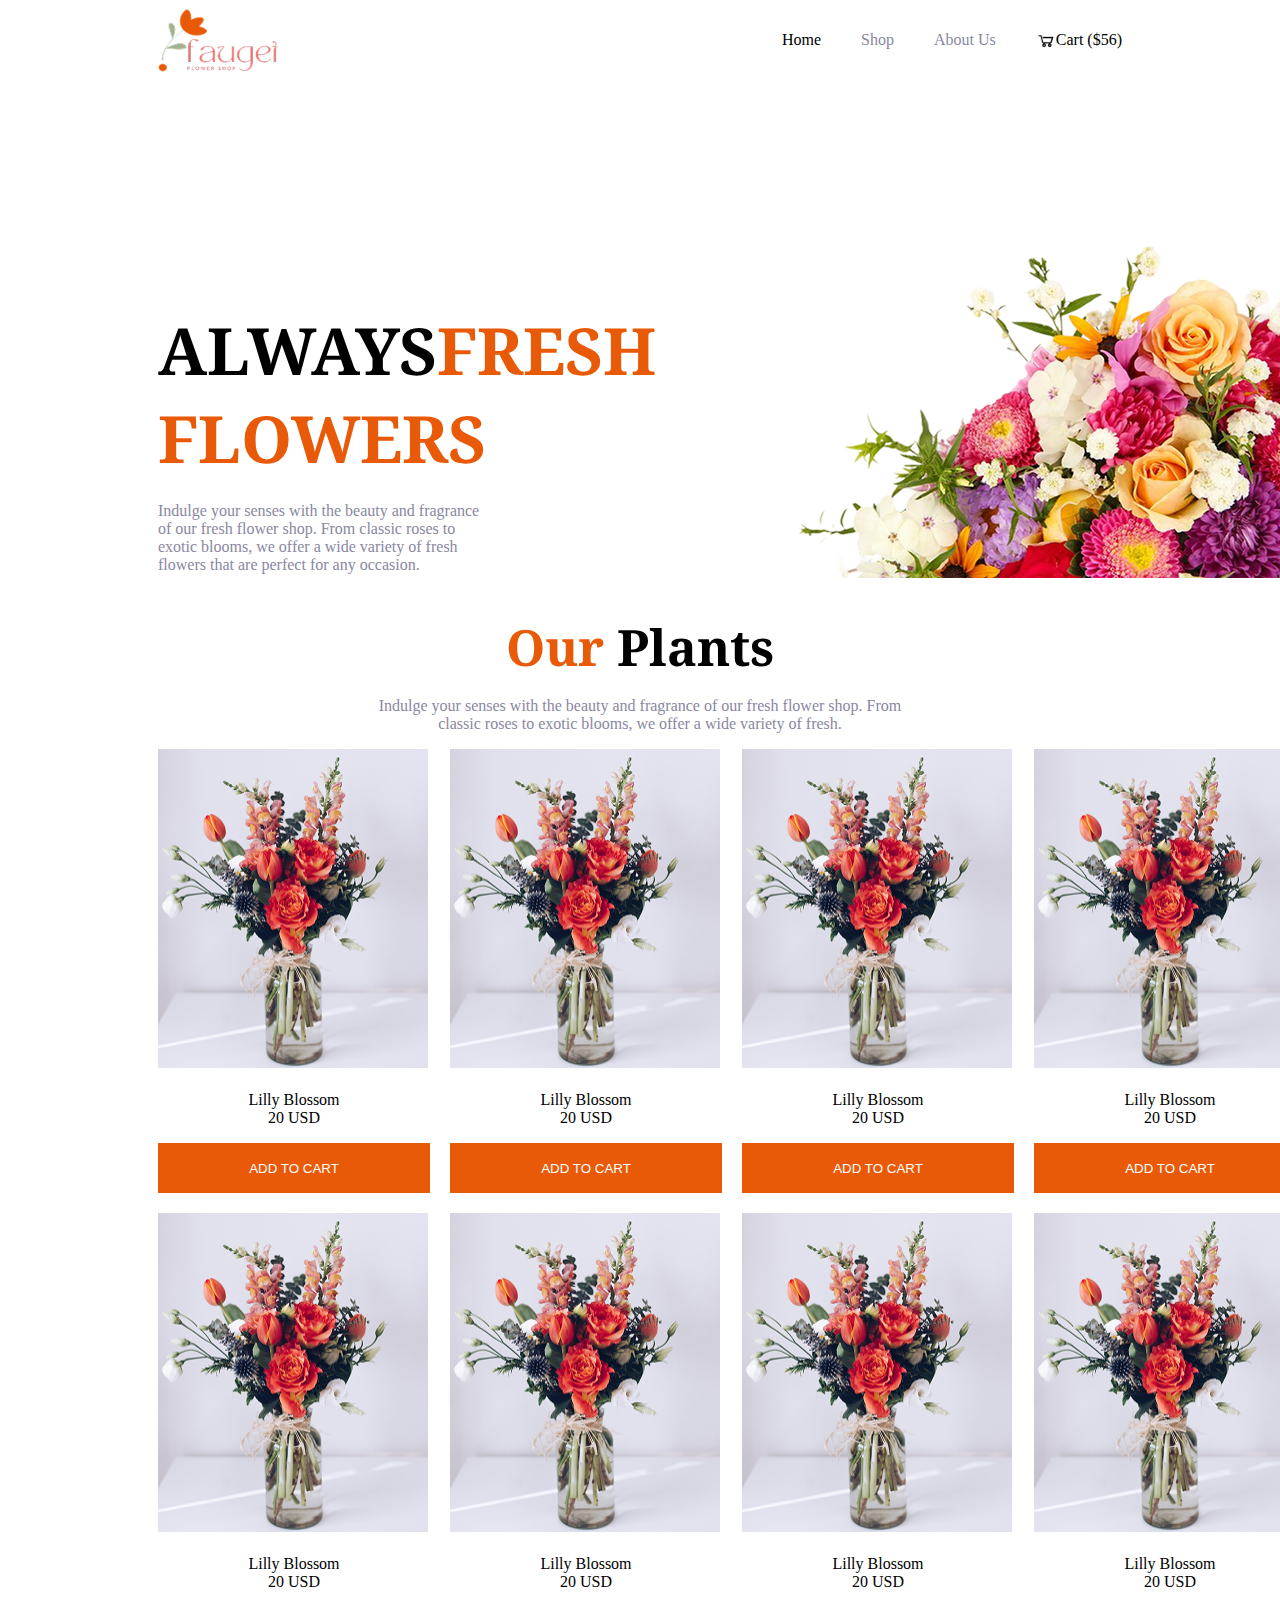
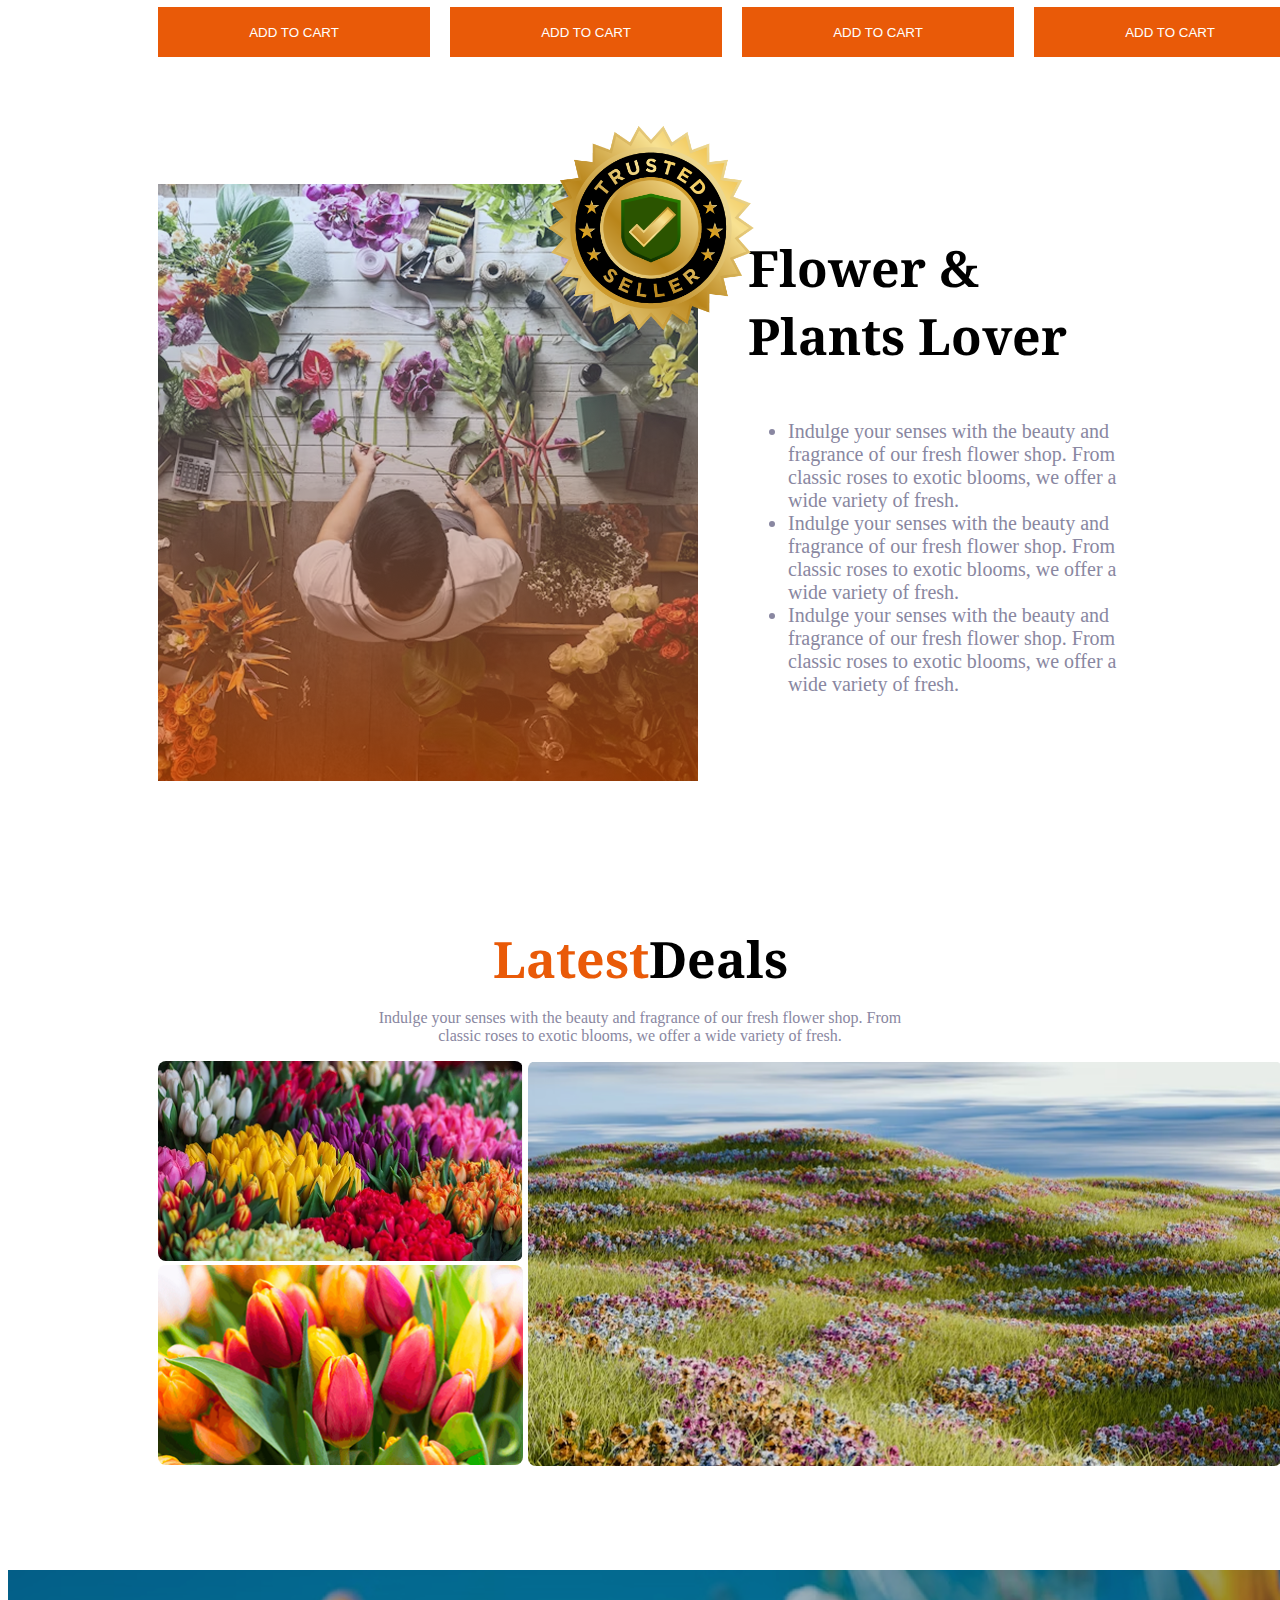
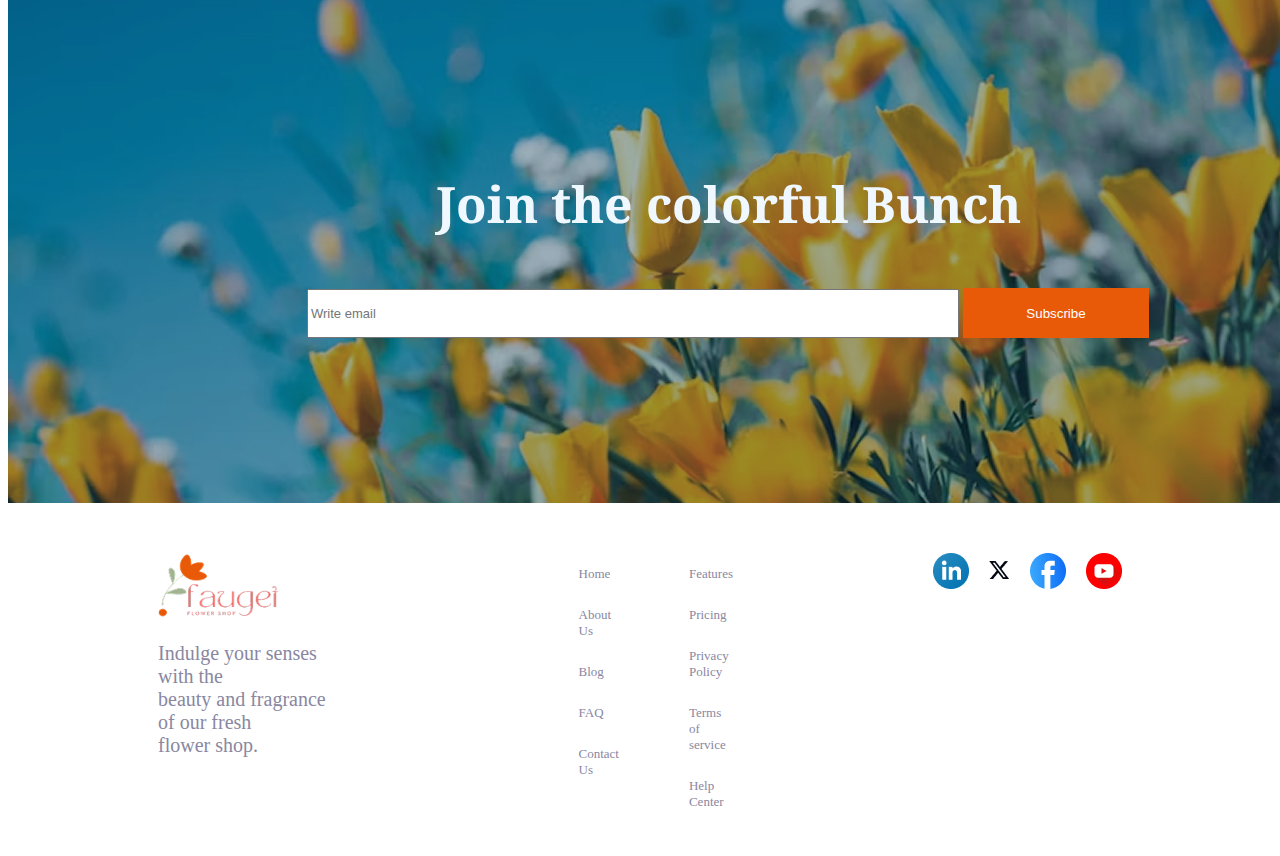
<file: index.html>
<!DOCTYPE html>
<html lang="en">
<head>
    <meta charset="UTF-8">
    <meta name="viewport" content="width=device-width, initial-scale=1.0">
    <title>Flower Shop</title>
    <link rel="preconnect" href="https://fonts.googleapis.com">
    <link rel="preconnect" href="https://fonts.gstatic.com" crossorigin>
    <link href="https://fonts.googleapis.com/css2?family=Noto+Serif:ital,wght@0,100..900;1,100..900&display=swap" rel="stylesheet"> 
    <link rel="stylesheet" href="styles/flower.css">
</head>
<body>
    <nav>
        <div class="container">
             <img class="img-logo" src="assets/logo.png" alt=""> 
            <ul class="ul-nav">
                <li><a class="home mobile" href="">Home</a></li>
                <li><a class="light-grey mobile" href="">Shop</a></li>
                <li><a class="light-grey mobile" href="">About Us</a></li>
                <li><span class="shop"><img class="cart" src="assets/cart.png" alt=""><a class="cart1" href="">Cart ($56)</a></span></li> 
            </ul>
        </div>
        </nav>
    <header>
        <div class="banner"> 
            
            <div class="header1">
                <p class="fresh noto-serif-noto">ALWAYS<span class="orange">FRESH<br>FLOWERS</span></p>
                <p class="light-grey">Indulge your senses with the beauty and
                    fragrance <br>of our fresh flower shop. From classic roses to <br>exotic blooms, we offer a wide variety of fresh <br>flowers that are perfect for any occasion. </p>
            </div>
            <div>
                <img class="herof" src="assets/hero-flower.png" alt="">
            </div>
         </div>

    </header>
    <main>
        <div class="para1 noto-serif-noto ">
            <span class="orange">Our </span>Plants
        </div>
        <div class="para2">
            <p class="light-grey">Indulge your senses with the beauty and fragrance of our fresh flower shop. From <br>classic roses to exotic blooms, we offer a wide variety of fresh.</p>
        </div>
        <div class="card">
            <div>
                <img class="img-card" src="assets/sample-flower-image.png" alt="">
                <p class="card-text">Lilly Blossom <br> 20 USD</p>
                <button class="btn">ADD TO CART</button>
            </div>
            <div>
                <img class="img-card" src="assets/sample-flower-image.png" alt="">
                <p class="card-text">Lilly Blossom <br> 20 USD</p>
                <button class="btn">ADD TO CART</button>
            </div>
            <div>
                <img class="img-card" src="assets/sample-flower-image.png" alt="">
                <p class="card-text">Lilly Blossom <br> 20 USD</p>
                <button class="btn">ADD TO CART</button>
            </div>
            <div>
                <img class="img-card" src="assets/sample-flower-image.png" alt="">
                <p class="card-text">Lilly Blossom <br> 20 USD</p>
                <button class="btn">ADD TO CART</button>
            </div>
            <div>
                <img class="img-card" src="assets/sample-flower-image.png" alt="">
                <p class="card-text">Lilly Blossom <br> 20 USD</p>
                <button class="btn">ADD TO CART</button>
            </div>
            <div>
                <img class="img-card" src="assets/sample-flower-image.png" alt="">
                <p class="card-text">Lilly Blossom <br> 20 USD</p>
                <button class="btn">ADD TO CART</button>
            </div>
            <div>
                <img class="img-card" src="assets/sample-flower-image.png" alt="">
                <p class="card-text">Lilly Blossom <br> 20 USD</p>
                <button class="btn">ADD TO CART</button>
            </div>
            <div>
                <img class="img-card" src="assets/sample-flower-image.png" alt="">
                <p class="card-text" >Lilly Blossom <br> 20 USD</p>
                <button class="btn">ADD TO CART</button>
            </div>


        </div>
        <div class="container2"> 
            <div>
                <img class="flower-store" src="assets/flower-store.png" alt="">
                <img class="badge" src="assets/trusted-badge.png" alt="">
            </div>
            <div>
                <p class="noto-serif-noto fpl">Flower & Plants Lover</p>
                <p><ul class="ul-p">
                    <li class="light-grey indulge">
                        Indulge your senses with the beauty and fragrance of our fresh flower shop. From classic roses to exotic blooms, we offer a wide variety of fresh.
                    </li>
                    <li class="light-grey indulge">
                        Indulge your senses with the beauty and fragrance of our fresh flower shop. From classic roses to exotic blooms, we offer a wide variety of fresh.
                    </li>
                    <li class="light-grey indulge">
                        Indulge your senses with the beauty and fragrance of our fresh flower shop. From classic roses to exotic blooms, we offer a wide variety of fresh.

                    </li>
                </ul>
            </p>
            </div>
        </div>
        <section>
        <div class="latest-deal">
            <p class="noto-serif-noto deal"><span class="orange">Latest</span>Deals</p>
            <p class="light-grey">Indulge your senses with the beauty and fragrance of our fresh flower shop. From <br> classic roses to exotic blooms, we offer a wide variety of fresh.</p>
        </div>
        <div class="tulip">
            <div>
                <img class="img-bloom" src="assets/deal-bloom.png" alt="">
                <img class="img-ana" src="assets/deal-ana.png"alt="">
            </div>
            <div>
                <img class="img-zabo" src="assets/deal-zabo.png" alt="">
            </div>
        </div>
        </section>
        
        <div class="form1">
            <p class="noto-serif-noto join-bunch">Join the colorful Bunch</p>
            <form action=""><input class="mail" type="email" placeholder="Write email">
                <button class="btn2">Subscribe</button></form>

        </div> 
    </main>
    <footer class="footer">
        <div>
            <img class="img-logo" src="assets/logo.png" alt="">
            <p class="light-grey indulge">Indulge your senses with the <br> beauty and fragrance of our fresh <br> flower shop. </p>
        </div>
        <div>
            <ul class="ul-foot">
                <div>
                <li class="li-foot"><a class="light-grey" href="">Home</a></li>
                <li class="li-foot"><a class="light-grey" href="">About Us</a></li>
                <li class="li-foot"><a class="light-grey" href="">Blog</a></li>
                <li class="li-foot"><a class="light-grey" href="">FAQ</a></li>
                <li class="li-foot"><a class="light-grey" href="">Contact Us</a></li>
                </div>
                <div>
                <li class="li-foot"><a class="light-grey" href="">Features</a></li>
                <li class="li-foot"><a class="light-grey" href="">Pricing</a></li>
                <li class="li-foot"><a class="light-grey" href="">Privacy Policy</a></li>
                <li class="li-foot"><a class="light-grey" href="">Terms of service</a></li>
                <li class="li-foot"><a class="light-grey" href="">Help Center</a></li>
                </div>
            </ul>
        </div>
        <div class="icon"> 
            <div><img src="assets/icon-linkedin.png" alt=""></div>
            <div><img class="icon-twitter" src="assets/icon-twitter.png" alt=""></div>
            <div><img src="assets/icon-facebook.png" alt=""></div>
            <div><img src="assets/icon-youtube.png" alt=""></div>
        </div>
    </footer>
</body>
</html>
</file>
<file: styles/flower.css>
.img-logo{
    height: 65px;
    width: 120px;
    margin-top: 0;
}

.noto-serif-noto{
  font-family: "Noto Serif", serif;
  font-optical-sizing: auto;
  font-weight: 200;
  font-style: normal;
  font-variation-settings:
    "wdth" 100;
}

.container{
    display: flex;
    justify-content: space-between;
    margin-left: 150px;
    margin-right: 150px;
    align-items: center;
}
.ul-p{
    list-style: disc;
}
.ul-nav{
    list-style: none;
    display: flex;
    gap: 40px;
}
ul li::marker{
    color:rgba(137, 135, 161, 1); 
}
a{
    text-decoration: none;
}
.home{
    color: black;
    font-weight: 400;
}
.light-grey{
    color: rgba(137, 135, 161, 1);
}
.cart1{
    color: black;
}
.cart{
    height: 19px;
    width: 20px;
}
.shop{
    display: flex;
}
.herof{
    height: 355px;
    width: 570px;
}
.header1{
    margin-top: 18px;
}

.banner{
    display: flex;
    margin-left: 150px;
    margin-right: 150px;
    margin-top: 150px;
    margin-bottom: 23px;
    gap: 55px;
}
.fresh{
    font-size: 65px;
    font-weight: bold;
    margin-bottom: 20px;
}
.orange{
    color: rgba(233, 90, 8, 1);
}
.para1{
    text-align: center;
    font-size: 50px;
    font-weight: bold;
}
.para2{
    text-align: center;
}
.card{
    display: grid;
    grid-template-columns:repeat(4, 1fr);
    margin-left: 150px ;
    margin-right: 150px;
    gap: 20px;
}
.img-card{
    width: 270px;
    height: 322px;
}
.btn{ 
    color: white;
    height: 50px;
    width: 272px;
    background-color:rgba(233, 90, 8, 1);
    border: 0;
} 
.card-text{
    text-align: center;
}
.badge{
    height: 286px;
    width: 286px;
    transform: translate(350px, -700px);
}
.flower-store{
    height: 597PX ;
    width: 540PX ;
}
.container2{
    display: flex;
    margin-top: 127px ;
    margin-left: 150px;
    margin-right: 150px; 
    margin-bottom: 0px;
    justify-content: space-between;
    gap: 50px;
}
.fpl{
    font-weight: bold;
    font-size: 50px;
}
.indulge{
    font-size: 20px;
}

.form1{
    background-image: url(../assets/news-letter-bg.png);
    width: 1440px;
    height: 533px;
    text-align: center;
}
.btn2{
    background-color:rgba(233, 90, 8, 1) ;
    color: white;
    border: 0;
    height: 50px;
    width: 186px;
}
.mail{
    color:rgba(137, 135, 161, 1) ;
    height: 43px;
    width: 644px;
    font-size: small;
}
.join-bunch{
    font-weight: bold;
    font-size: 50px;
    color: aliceblue;
    padding-top: 200px;
}
.icon{
    display: flex;
    gap: 20px;
}
.icon-twitter{
    padding-top: 8px;
    height: 18px;

}
.footer{
    margin-top: 50px;
    margin-left: 150px;
    margin-right: 150px;
    display: flex;
    gap: 200px;
}
.ul-foot{
    list-style: none;
    display: flex;
    justify-content: space-between;
    gap: 70px;
    font-size: small;
    font-weight: 50;
}
.li-foot{
    margin-bottom: 25px;
}
.latest-deal{
    text-align: center;
    margin-top: -200px;
}
.deal{
    font-size: 50px;
    font-weight: bold;
    margin-bottom: 5px;
}
.tulip{
    display: flex;
    justify-content: space-around;
    gap: 5px;
    margin-left: 150px;
    margin-right: 150px;
    margin-top: 0;
    margin-bottom: 100px;
}
.img-bloom{
    height: 200px;
    width: 365px;
    border-radius: 8px;
}
.img-zabo{
    height: 405px ;
    width: 754px ;
    border-radius: 8px;

}
.img-ana{
    height:200px ;
    width:365px ;
    border-radius: 8px;
}
@media screen and (max-width:600px) {
    .badge{
        display: none;
    }
    .mobile{
        display: none;
    }
    .container{
        margin-left: 0;
        justify-content: space-between;
        gap: 100px;
    }
    .herof{
        width: 390px;
        height: 208px ;
        margin-right: 0;
    
    }
    .banner{
        flex-wrap: wrap;
    }
    .header1{
        margin-left: 10px;
    }
    .fresh{
        font-size:x-large;
        margin-left: 10px;
    }
    .card{
        grid-template-columns: repeat(2, 1fr);
        margin-left: 10px;
    }
    .container2{
        flex-wrap: wrap;
        margin-bottom: 200px;
        margin-left: 10px;
    }
    .tulip{
        flex-wrap: wrap;
        margin:92px;
    }
    .img-zabo{
        height: 200px;
        width: 365px;
        margin-left: 50%px;
    }
    .para2{
        margin-left: 100px;
    }
    .form1{
        width: 100%;
    }
    .footer{
        flex-wrap: wrap;
        margin: 10px;
        gap: 100px;
    }
    .ul-foot{
        flex-wrap: wrap;
    }
    .mail, .btn2{

        height: 50px;
        width: 160px;
    }
    .join-bunch{
        font-size: large;
    }
    
}
</file>
